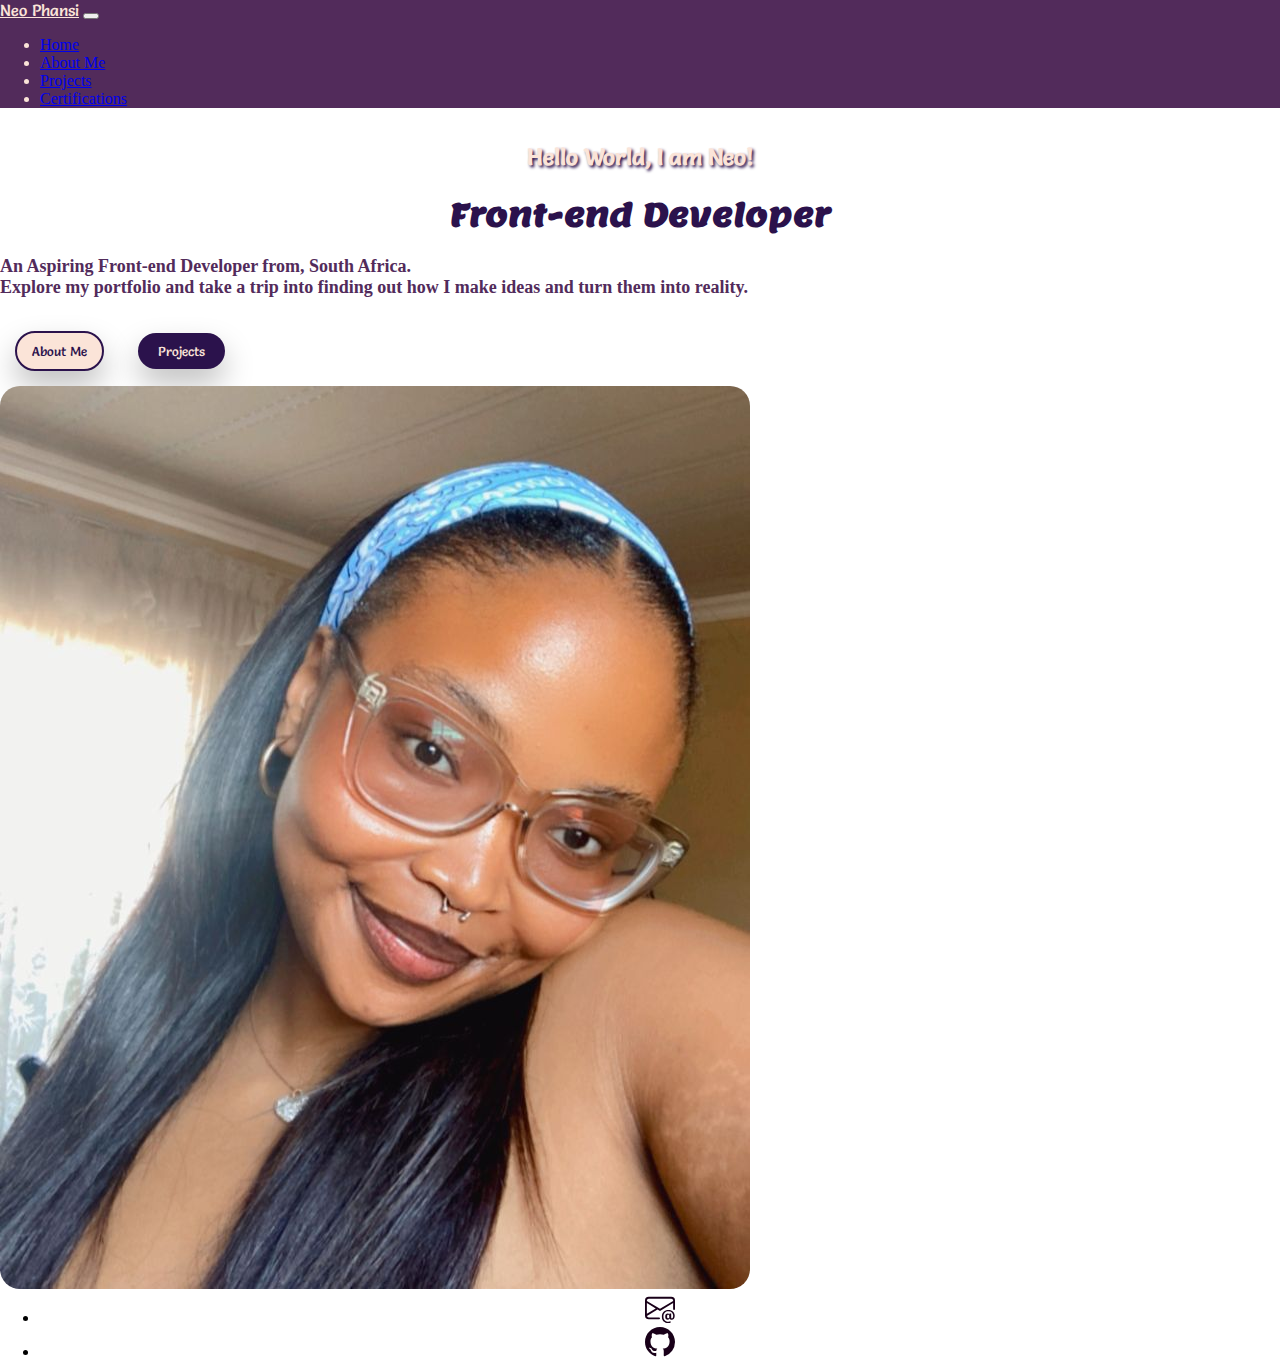
<file: index.html>
<!DOCTYPE html>
<html lang="en">

<head>
    <meta charset="UTF-8">
    <meta name="viewport" content="width=device-width, initial-scale=1.0">
    <meta name="description" content="Neo's Front-end and UX/UI design portfolio">
    <link href="https://cdn.jsdelivr.net/npm/bootstrap@5.3.2/dist/css/bootstrap.min.css" rel="stylesheet"
        integrity="sha384-T3c6CoIi6uLrA9TneNEoa7RxnatzjcDSCmG1MXxSR1GAsXEV/Dwwykc2MPK8M2HN" crossorigin="anonymous">
    <link rel="stylesheet" href="/src/styles.css" />
    <link rel="preconnect" href="https://fonts.googleapis.com">
    <link rel="preconnect" href="https://fonts.gstatic.com" crossorigin>
    <link href="https://fonts.googleapis.com/css2?family=Puppies+Play&display=swap" rel="stylesheet">
    <link href="https://fonts.googleapis.com/css2?family=Lemon&family=Salsa&display=swap" rel="stylesheet">
    <script src="https://cdn.jsdelivr.net/npm/bootstrap@5.3.2/dist/js/bootstrap.bundle.min.js"
        integrity="sha384-C6RzsynM9kWDrMNeT87bh95OGNyZPhcTNXj1NW7RuBCsyN/o0jlpcV8Qyq46cDfL"
        crossorigin="anonymous"></script>
    <title>Neo Phansi's Portfolio</title>
</head>

<body>
    <div class="container" id="header">
        <nav class="navbar navbar-expand-lg body-bg-secondary fixed-top">
            <div class="container-fluid">
                <a class="navbar-brand" href="/">Neo Phansi</a>
                <button class="navbar-toggler" type="button" data-bs-toggle="collapse" data-bs-target="#navbarNav"
                    aria-controls="navbarNav" aria-expanded="false" aria-label="Toggle navigation">
                    <span class="navbar-toggler-icon"></span>
                </button>
                <div class="collapse navbar-collapse" id="navbarNav">
                    <ul class="navbar-nav" id="navbarItems">
                        <li class="nav-item">
                            <a class="nav-link active" aria-current="page" href="/">Home</a>
                        </li>
                        <li class="nav-item">
                            <a class="nav-link" href="/about.html">About Me</a>
                        </li>
                        <li class="nav-item">
                            <a class="nav-link" href="/projects.html">Projects</a>
                        </li>
                        <li class="nav-item">
                            <a class="nav-link" href="#">Certifications</a>
                        </li>
                    </ul>
                </div>
            </div>
        </nav>
    </div>

    <div class="container text-center">
        <div class="row">
            <div class="col-sm-6 hero d-flex align-items-center">
                <div class="container">
                    <div class="col-md">
                        <h2 class="pt-5 mt-4">Hello World, I am Neo!</h2>
                    </div>
                    <div class="col-md">
                        <h1 class="main-heading">Front-end Developer</h1>
                    </div>
                    <div class="col-md">
                        <p class="homepage-paragraph">An Aspiring Front-end Developer from, South Africa. <br>
                            Explore my portfolio and take a trip into finding out how I make ideas and turn them into
                            reality.
                        </p>
                    </div>
                    <div class="col-md">
                        <a href="/about.html" class="path-to-about">
                            <button type="button" class="about-me-btn non-nav-btns">About
                                Me</button></a>
                        <a href="/projects.html" class="path-to-projects">
                            <button type="button" class="projects-btn non-nav-btns">Projects</button>
                        </a>
                    </div>
                </div>
            </div>
            <div class="col-sm-6 my-photo pb-4 pt-4">
                <img src="/images/Portfolio-img.jpeg" alt="a photo of neo"
                    class="img-fluid rounded pt-5 d-none d-md-block dev-image">
            </div>
        </div>
    </div>
    <div class="container">
        <footer class="footer">
            <ul class="nav contact-links justify-content-center">
                <li class="nav-item">
                    <a class="nav-link active email-link" aria-current="page" href="mailto:phansineo2001@gmail.com">
                        <svg xmlns="http://www.w3.org/2000/svg" width="16" height="16" fill="currentColor"
                            class="bi bi-envelope-at" viewBox="0 0 16 16">
                            <path
                                d="M2 2a2 2 0 0 0-2 2v8.01A2 2 0 0 0 2 14h5.5a.5.5 0 0 0 0-1H2a1 1 0 0 1-.966-.741l5.64-3.471L8 9.583l7-4.2V8.5a.5.5 0 0 0 1 0V4a2 2 0 0 0-2-2zm3.708 6.208L1 11.105V5.383zM1 4.217V4a1 1 0 0 1 1-1h12a1 1 0 0 1 1 1v.217l-7 4.2z" />
                            <path
                                d="M14.247 14.269c1.01 0 1.587-.857 1.587-2.025v-.21C15.834 10.43 14.64 9 12.52 9h-.035C10.42 9 9 10.36 9 12.432v.214C9 14.82 10.438 16 12.358 16h.044c.594 0 1.018-.074 1.237-.175v-.73c-.245.11-.673.18-1.18.18h-.044c-1.334 0-2.571-.788-2.571-2.655v-.157c0-1.657 1.058-2.724 2.64-2.724h.04c1.535 0 2.484 1.05 2.484 2.326v.118c0 .975-.324 1.39-.639 1.39-.232 0-.41-.148-.41-.42v-2.19h-.906v.569h-.03c-.084-.298-.368-.63-.954-.63-.778 0-1.259.555-1.259 1.4v.528c0 .892.49 1.434 1.26 1.434.471 0 .896-.227 1.014-.643h.043c.118.42.617.648 1.12.648m-2.453-1.588v-.227c0-.546.227-.791.573-.791.297 0 .572.192.572.708v.367c0 .573-.253.744-.564.744-.354 0-.581-.215-.581-.8Z" />
                        </svg>
                    </a>
                </li>
                <li class="nav-item">
                    <a class="nav-link github-link" href="https://github.com/templehues" rel="noopener" target="_blank">
                        <svg xmlns="http://www.w3.org/2000/svg" width="16" height="16" fill="currentColor"
                            class="bi bi-github" viewBox="0 0 16 16">
                            <path
                                d="M8 0C3.58 0 0 3.58 0 8c0 3.54 2.29 6.53 5.47 7.59.4.07.55-.17.55-.38 0-.19-.01-.82-.01-1.49-2.01.37-2.53-.49-2.69-.94-.09-.23-.48-.94-.82-1.13-.28-.15-.68-.52-.01-.53.63-.01 1.08.58 1.23.82.72 1.21 1.87.87 2.33.66.07-.52.28-.87.51-1.07-1.78-.2-3.64-.89-3.64-3.95 0-.87.31-1.59.82-2.15-.08-.2-.36-1.02.08-2.12 0 0 .67-.21 2.2.82.64-.18 1.32-.27 2-.27s1.36.09 2 .27c1.53-1.04 2.2-.82 2.2-.82.44 1.1.16 1.92.08 2.12.51.56.82 1.27.82 2.15 0 3.07-1.87 3.75-3.65 3.95.29.25.54.73.54 1.48 0 1.07-.01 1.93-.01 2.2 0 .21.15.46.55.38A8.01 8.01 0 0 0 16 8c0-4.42-3.58-8-8-8" />
                        </svg>
                    </a>
                </li>
            </ul>
        </footer>
    </div>
</body>
</body>

</html>
</file>
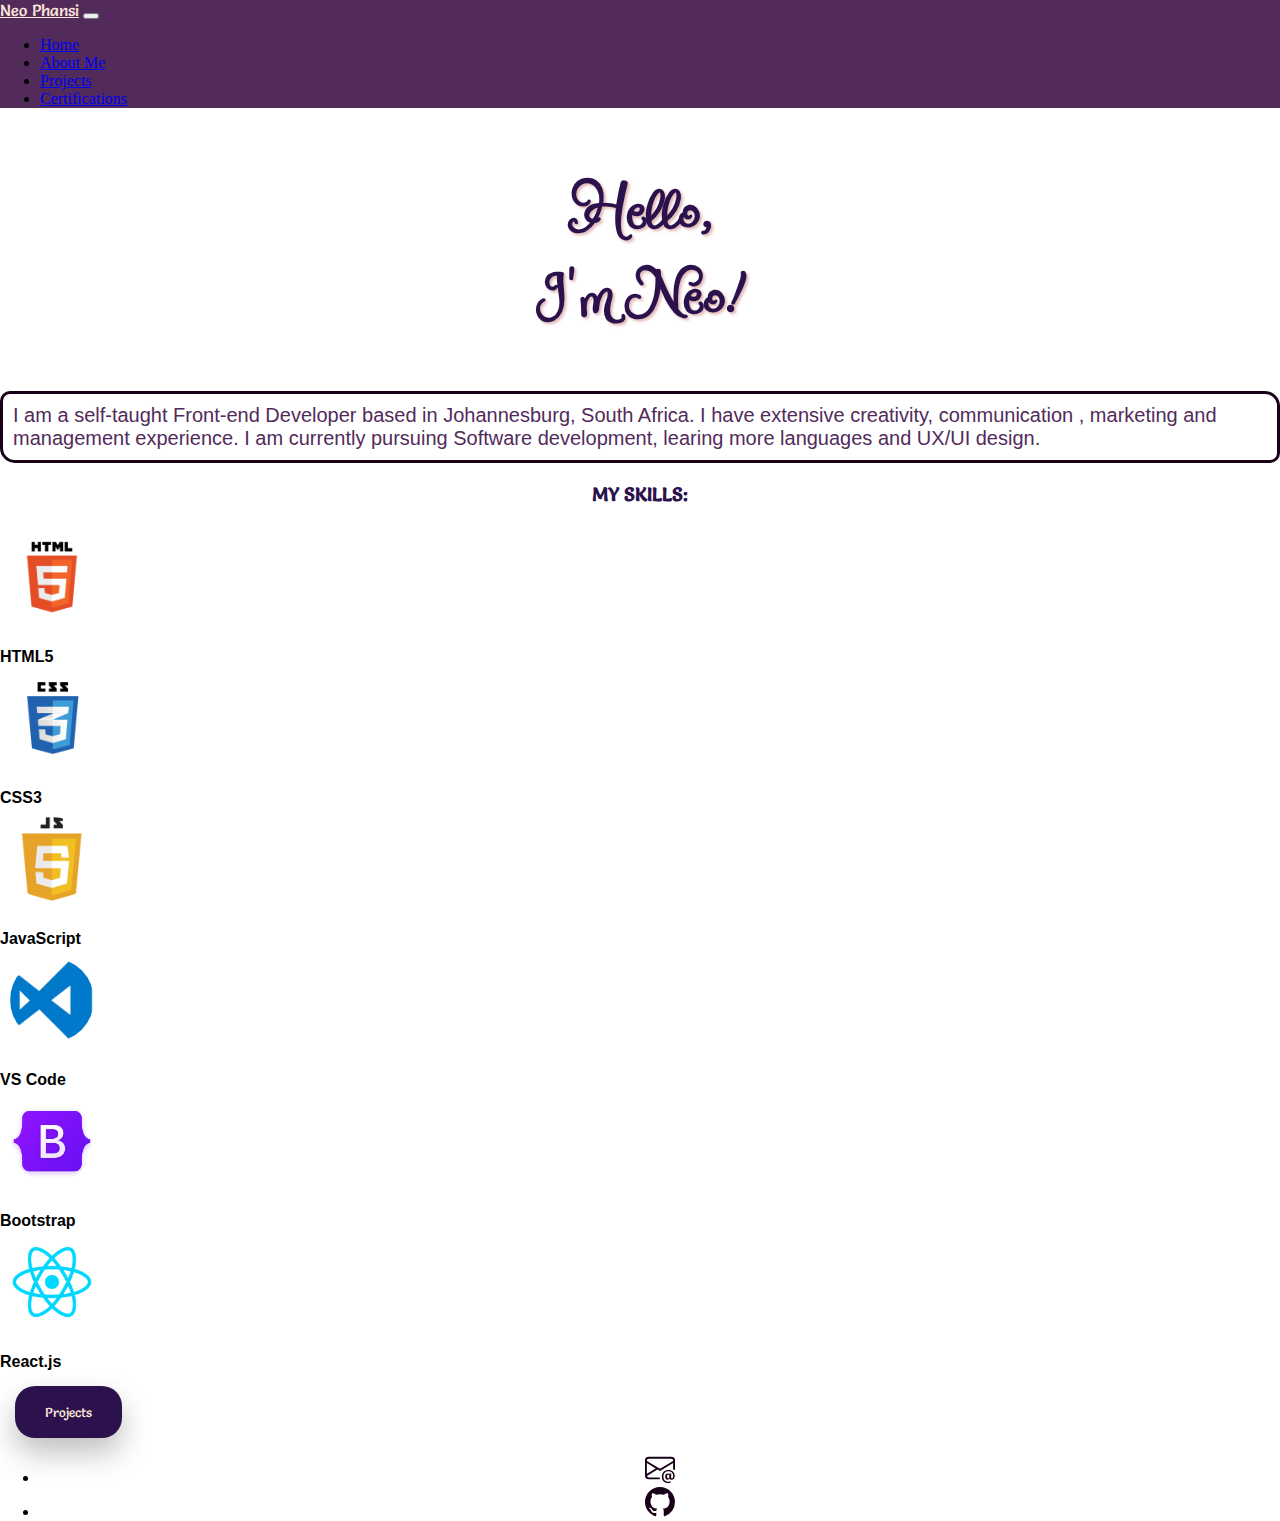
<file: about.html>
<!DOCTYPE html>
<html lang="en">

<head>
    <meta charset="UTF-8">
    <meta name="viewport" content="width=device-width, initial-scale=1.0">
    <meta name="description" content="About my coding journey and software proficiency">
    <link href="https://cdn.jsdelivr.net/npm/bootstrap@5.3.2/dist/css/bootstrap.min.css" rel="stylesheet"
        integrity="sha384-T3c6CoIi6uLrA9TneNEoa7RxnatzjcDSCmG1MXxSR1GAsXEV/Dwwykc2MPK8M2HN" crossorigin="anonymous">
    <link rel="stylesheet" href="/src/styles.css" />
    <link rel="preconnect" href="https://fonts.googleapis.com">
    <link rel="preconnect" href="https://fonts.gstatic.com" crossorigin>
    <link href="https://fonts.googleapis.com/css2?family=Puppies+Play&display=swap" rel="stylesheet">
    <link href="https://fonts.googleapis.com/css2?family=Lemon&family=Salsa&display=swap" rel="stylesheet">
    <script src="https://cdn.jsdelivr.net/npm/bootstrap@5.3.2/dist/js/bootstrap.bundle.min.js"
        integrity="sha384-C6RzsynM9kWDrMNeT87bh95OGNyZPhcTNXj1NW7RuBCsyN/o0jlpcV8Qyq46cDfL"
        crossorigin="anonymous"></script>
    <title>About Neo Phansi</title>
</head>

<body>
    <div class="container" id="header">
        <nav class="navbar navbar-expand-lg body-bg-secondary fixed-top">
            <div class="container-fluid">
                <a class="navbar-brand" href="/">Neo Phansi</a>
                <button class="navbar-toggler" type="button" data-bs-toggle="collapse" data-bs-target="#navbarNav"
                    aria-controls="navbarNav" aria-expanded="false" aria-label="Toggle navigation">
                    <span class="navbar-toggler-icon"></span>
                </button>
                <div class="collapse navbar-collapse" id="navbarNav">
                    <ul class="navbar-nav">
                        <li class="nav-item">
                            <a class="nav-link active" aria-current="page" href="/">Home</a>
                        </li>
                        <li class="nav-item">
                            <a class="nav-link" href="/about.html">About Me</a>
                        </li>
                        <li class="nav-item">
                            <a class="nav-link" href="/projects.html">Projects</a>
                        </li>
                        <li class="nav-item">
                            <a class="nav-link" href="#">Certifications</a>
                        </li>
                    </ul>
                </div>
            </div>
        </nav>
    </div>
    <div class="container pt-5">
        <div class="row">
            <div class="col-sm-6">
                <div class="img-background justify-content-center">
                    <div class="col-sm-12">
                        <h1 class="about-title">Hello, <br>
                            I'm Neo!</h1>
                    </div>
                </div>

                <div class="row">
                    <div class="col-sm-12">
                        <p class="about-paragraph text-center">
                            I am a self-taught Front-end Developer based in Johannesburg, South Africa. I have extensive
                            creativity, communication ,
                            marketing and
                            management experience. I am currently pursuing Software development, learing more languages
                            and
                            UX/UI design.
                        </p>
                    </div>
                </div>
            </div>
            <div class="col-sm-6 code-proficiency text-center mt-5 ">
                <h3 class="skills">MY SKILLS:</h3>
                <div class="container text-center skill-set">
                    <div class="row">
                        <div class="col-4">
                            <img src="/images/html.png" alt="html5-logo" class="img-fluid" id="htmlLogo">
                            <figcaption>HTML5</figcaption>
                        </div>
                        <div class="col-4">
                            <img src="/images/css.png" alt="css3-logo" class="img-fluid" id="cssLogo">
                            <figcaption>CSS3</figcaption>
                        </div>
                        <div class="col-4">
                            <img src="/images/javascript.png" alt="javascript-logo" class="img-fluid" id="jsLogo">
                            <figcaption>JavaScript</figcaption>
                        </div>

                        <div class="row">
                            <div class="col-4">
                                <img src="/images/editor.png" alt="vscode-logo" class="img-fluid" id="vsCodeLogo">
                                <figcaption>VS Code</figcaption>
                            </div>
                            <div class="col-4">
                                <img src="/images/bootstrap.png" alt="bootstrap-logo" class="img-fluid"
                                    id="bootstrapLogo">
                                <figcaption>Bootstrap</figcaption>
                            </div>
                            <div class="col-4">
                                <img src="/images/react.jpg" alt="react-logo" class="img-fuild" id="reactLogo">
                                <figcaption>React.js</figcaption>
                            </div>
                            <div class="container text-center mt-5">
                                <a href="/projects.html" class="path-to-projects">
                                    <button type="button" class="projects-btn non-nav-btns"
                                        id="projectsBtn">Projects</button>
                            </div>
                        </div>
                    </div>
                </div>
            </div>
        </div>
    </div>

    <div class="container">
        <footer class="footer d-flex justify-content-center">
            <ul class="nav contact-links">
                <li class="nav-item">
                    <a class="nav-link active email-link text-center" aria-current="page"
                        href="mailto:phansineo2001@gmail.com">
                        <svg xmlns="http://www.w3.org/2000/svg" width="16" height="16" fill="currentColor"
                            class="bi bi-envelope-at" viewBox="0 0 16 16">
                            <path
                                d="M2 2a2 2 0 0 0-2 2v8.01A2 2 0 0 0 2 14h5.5a.5.5 0 0 0 0-1H2a1 1 0 0 1-.966-.741l5.64-3.471L8 9.583l7-4.2V8.5a.5.5 0 0 0 1 0V4a2 2 0 0 0-2-2zm3.708 6.208L1 11.105V5.383zM1 4.217V4a1 1 0 0 1 1-1h12a1 1 0 0 1 1 1v.217l-7 4.2z" />
                            <path
                                d="M14.247 14.269c1.01 0 1.587-.857 1.587-2.025v-.21C15.834 10.43 14.64 9 12.52 9h-.035C10.42 9 9 10.36 9 12.432v.214C9 14.82 10.438 16 12.358 16h.044c.594 0 1.018-.074 1.237-.175v-.73c-.245.11-.673.18-1.18.18h-.044c-1.334 0-2.571-.788-2.571-2.655v-.157c0-1.657 1.058-2.724 2.64-2.724h.04c1.535 0 2.484 1.05 2.484 2.326v.118c0 .975-.324 1.39-.639 1.39-.232 0-.41-.148-.41-.42v-2.19h-.906v.569h-.03c-.084-.298-.368-.63-.954-.63-.778 0-1.259.555-1.259 1.4v.528c0 .892.49 1.434 1.26 1.434.471 0 .896-.227 1.014-.643h.043c.118.42.617.648 1.12.648m-2.453-1.588v-.227c0-.546.227-.791.573-.791.297 0 .572.192.572.708v.367c0 .573-.253.744-.564.744-.354 0-.581-.215-.581-.8Z" />
                        </svg>
                    </a>
                </li>
                <li class="nav-item">
                    <a class="nav-link github-link center-text" href="https://github.com/templehues" rel="noopener"
                        target="_blank">
                        <svg xmlns="http://www.w3.org/2000/svg" width="16" height="16" fill="currentColor"
                            class="bi bi-github" viewBox="0 0 16 16">
                            <path
                                d="M8 0C3.58 0 0 3.58 0 8c0 3.54 2.29 6.53 5.47 7.59.4.07.55-.17.55-.38 0-.19-.01-.82-.01-1.49-2.01.37-2.53-.49-2.69-.94-.09-.23-.48-.94-.82-1.13-.28-.15-.68-.52-.01-.53.63-.01 1.08.58 1.23.82.72 1.21 1.87.87 2.33.66.07-.52.28-.87.51-1.07-1.78-.2-3.64-.89-3.64-3.95 0-.87.31-1.59.82-2.15-.08-.2-.36-1.02.08-2.12 0 0 .67-.21 2.2.82.64-.18 1.32-.27 2-.27s1.36.09 2 .27c1.53-1.04 2.2-.82 2.2-.82.44 1.1.16 1.92.08 2.12.51.56.82 1.27.82 2.15 0 3.07-1.87 3.75-3.65 3.95.29.25.54.73.54 1.48 0 1.07-.01 1.93-.01 2.2 0 .21.15.46.55.38A8.01 8.01 0 0 0 16 8c0-4.42-3.58-8-8-8" />
                        </svg></a>
                </li>
            </ul>
        </footer>
    </div>
</body>

</html>
</file>
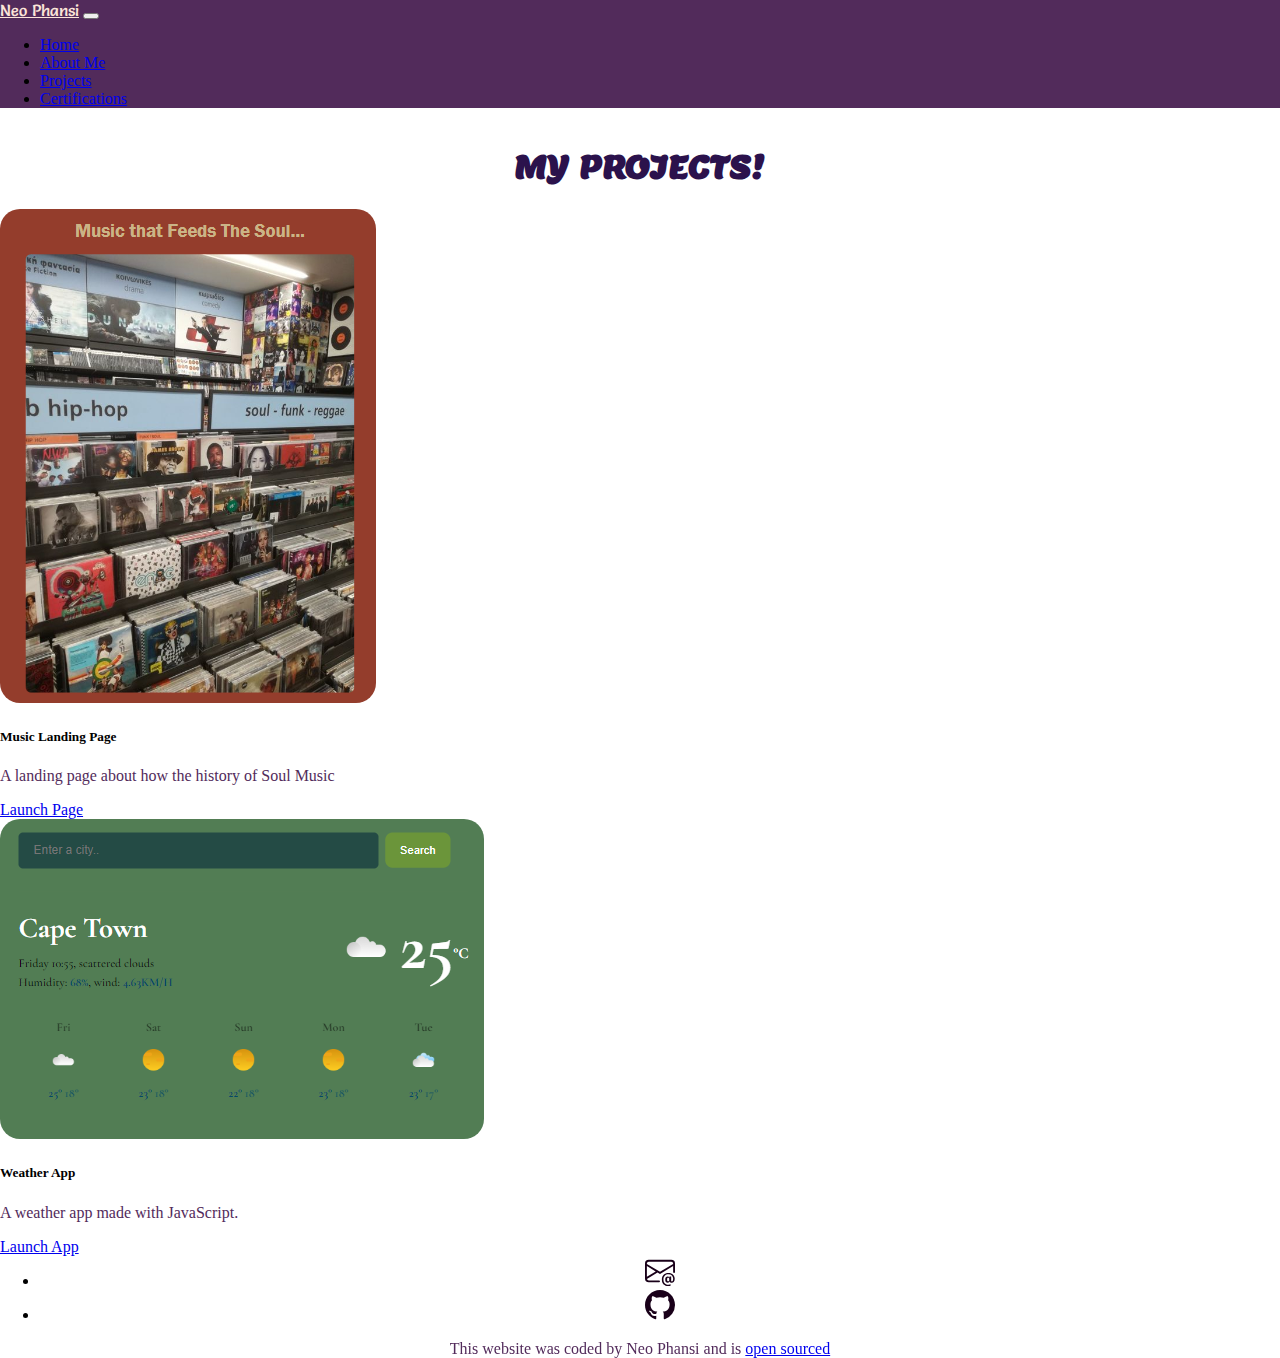
<file: projects.html>
<!DOCTYPE html>
<html lang="en">

<head>
    <meta charset="UTF-8">
    <meta name="viewport" content="width=device-width, initial-scale=1.0">
    <meta name="description" content="Projects I have worked on ">
    <link href="https://cdn.jsdelivr.net/npm/bootstrap@5.3.2/dist/css/bootstrap.min.css" rel="stylesheet"
        integrity="sha384-T3c6CoIi6uLrA9TneNEoa7RxnatzjcDSCmG1MXxSR1GAsXEV/Dwwykc2MPK8M2HN" crossorigin="anonymous">
    <link rel="stylesheet" href="/src/styles.css" />
    <link rel="preconnect" href="https://fonts.googleapis.com">
    <link rel="preconnect" href="https://fonts.gstatic.com" crossorigin>
    <link href="https://fonts.googleapis.com/css2?family=Puppies+Play&display=swap" rel="stylesheet">
    <link href="https://fonts.googleapis.com/css2?family=Lemon&family=Salsa&display=swap" rel="stylesheet">
    <script src="https://cdn.jsdelivr.net/npm/bootstrap@5.3.2/dist/js/bootstrap.bundle.min.js"
        integrity="sha384-C6RzsynM9kWDrMNeT87bh95OGNyZPhcTNXj1NW7RuBCsyN/o0jlpcV8Qyq46cDfL"
        crossorigin="anonymous"></script>
    <title>Neo's Projects</title>
</head>

<body>
    <div class="container" id="header">
        <nav class="navbar navbar-expand-lg body-bg-secondary fixed-top">
            <div class="container-fluid">
                <a class="navbar-brand" href="/">Neo Phansi</a>
                <button class="navbar-toggler" type="button" data-bs-toggle="collapse" data-bs-target="#navbarNav"
                    aria-controls="navbarNav" aria-expanded="false" aria-label="Toggle navigation">
                    <span class="navbar-toggler-icon"></span>
                </button>
                <div class="collapse navbar-collapse" id="navbarNav">
                    <ul class="navbar-nav">
                        <li class="nav-item">
                            <a class="nav-link active" aria-current="page" href="/">Home</a>
                        </li>
                        <li class="nav-item">
                            <a class="nav-link" href="/about.html">About Me</a>
                        </li>
                        <li class="nav-item">
                            <a class="nav-link" href="#">Projects</a>
                        </li>
                        <li class="nav-item">
                            <a class="nav-link" href="#">Certifications</a>
                        </li>
                    </ul>
                </div>
            </div>
        </nav>
    </div>

    <div class="container mt-5 pt-5 text-center">
        <h1 class="project-title">MY PROJECTS!</h1>
        <div class="row">
            <div class="col-md-6 mb-3">
                <div class="card">
                    <img src="/images/music-landingpage.png" class="card-img-top" alt="music-langing-page">
                    <div class="card-body">
                        <h5 class="card-title">Music Landing Page</h5>
                        <p class="card-text">A landing page about how the history of Soul Music</p>
                        <a href="https://dashing-naiad-6e1637.netlify.app/" class="btn">Launch Page</a>
                    </div>
                </div>
            </div>
            <div class="col-md-6 mt-3">
                <div class="card">
                    <img src="/images/weather-app.png" class="card-img-top" alt="picture of my weather app">
                    <div class="card-body">
                        <h5 class="card-title">Weather App</h5>
                        <p class="card-text">A weather app made with JavaScript.</p>
                        <a href="https://hueys-weather.netlify.app/" class="btn">Launch App</a>
                    </div>
                </div>
            </div>

        </div>

        <div class="container">
            <footer class="footer">
                <ul class="nav justify-content-center contact-links">
                    <li class="nav-item">
                        <a class="nav-link active email-link text-center" aria-current="page"
                            href="mailto:phansineo2001@gmail.com">
                            <svg xmlns="http://www.w3.org/2000/svg" width="16" height="16" fill="currentColor"
                                class="bi bi-envelope-at" viewBox="0 0 16 16">
                                <path
                                    d="M2 2a2 2 0 0 0-2 2v8.01A2 2 0 0 0 2 14h5.5a.5.5 0 0 0 0-1H2a1 1 0 0 1-.966-.741l5.64-3.471L8 9.583l7-4.2V8.5a.5.5 0 0 0 1 0V4a2 2 0 0 0-2-2zm3.708 6.208L1 11.105V5.383zM1 4.217V4a1 1 0 0 1 1-1h12a1 1 0 0 1 1 1v.217l-7 4.2z" />
                                <path
                                    d="M14.247 14.269c1.01 0 1.587-.857 1.587-2.025v-.21C15.834 10.43 14.64 9 12.52 9h-.035C10.42 9 9 10.36 9 12.432v.214C9 14.82 10.438 16 12.358 16h.044c.594 0 1.018-.074 1.237-.175v-.73c-.245.11-.673.18-1.18.18h-.044c-1.334 0-2.571-.788-2.571-2.655v-.157c0-1.657 1.058-2.724 2.64-2.724h.04c1.535 0 2.484 1.05 2.484 2.326v.118c0 .975-.324 1.39-.639 1.39-.232 0-.41-.148-.41-.42v-2.19h-.906v.569h-.03c-.084-.298-.368-.63-.954-.63-.778 0-1.259.555-1.259 1.4v.528c0 .892.49 1.434 1.26 1.434.471 0 .896-.227 1.014-.643h.043c.118.42.617.648 1.12.648m-2.453-1.588v-.227c0-.546.227-.791.573-.791.297 0 .572.192.572.708v.367c0 .573-.253.744-.564.744-.354 0-.581-.215-.581-.8Z" />
                            </svg>
                        </a>
                    </li>
                    <li class="nav-item">
                        <a class="nav-link github-link center-text" href="https://github.com/templehues" rel="noopener"
                            target="_blank">
                            <svg xmlns="http://www.w3.org/2000/svg" width="16" height="16" fill="currentColor"
                                class="bi bi-github" viewBox="0 0 16 16">
                                <path
                                    d="M8 0C3.58 0 0 3.58 0 8c0 3.54 2.29 6.53 5.47 7.59.4.07.55-.17.55-.38 0-.19-.01-.82-.01-1.49-2.01.37-2.53-.49-2.69-.94-.09-.23-.48-.94-.82-1.13-.28-.15-.68-.52-.01-.53.63-.01 1.08.58 1.23.82.72 1.21 1.87.87 2.33.66.07-.52.28-.87.51-1.07-1.78-.2-3.64-.89-3.64-3.95 0-.87.31-1.59.82-2.15-.08-.2-.36-1.02.08-2.12 0 0 .67-.21 2.2.82.64-.18 1.32-.27 2-.27s1.36.09 2 .27c1.53-1.04 2.2-.82 2.2-.82.44 1.1.16 1.92.08 2.12.51.56.82 1.27.82 2.15 0 3.07-1.87 3.75-3.65 3.95.29.25.54.73.54 1.48 0 1.07-.01 1.93-.01 2.2 0 .21.15.46.55.38A8.01 8.01 0 0 0 16 8c0-4.42-3.58-8-8-8" />
                            </svg>
                        </a>
                    </li>
                </ul>
                <p>This website was coded by Neo Phansi and is <a
                        href="https://github.com/templehues/Main-Portfolio">open sourced</a></p>
            </footer>
        </div>
</body>

</html>
</file>
<file: src/styles.css>
:root {
  --primary-branding-color: #fbe4d8;
  --secondary-branding-color: #dfb6b2;
  --bs-color-3: #854f6c;
  --bs-color-4: #522b5b;
  --bs-color-5: #2b124c;
  --bs-color-6: #190019;
  --primary-font-family: "Lemon", serif;
  --secondary-font-family: "Salsa", cursive;
  --font-family3: "Puppies Play", cursive;
}

body {
  background: white;
  min-height: 100vh;
  display: flex;
  flex-direction: column;
  margin: 0px;
}

nav {
  background-color: var(--bs-color-4);
}

.navbar-brand {
  font-family: var(--secondary-font-family);
  color: var(--primary-branding-color);
}

#navbarItems {
  color: var(--primary-branding-color);
}

h1 {
  color: #2b124c;
  font-family: var(--primary-font-family);
  font-size: 32px;
  text-align: center;
}

h2 {
  font-family: var(--secondary-font-family);
  font-size: 23px;
  color: var(--primary-branding-color);
  text-align: center;
  text-shadow: 2px 2px 3px #2b124c;
}

p {
  color: var(--bs-color-4);
}

.homepage-paragraph {
  font-size: 18px;
  font-weight: 600;
}

img {
  border: 20px;
  border-radius: 20px;
}

.non-nav-btns {
  border: 15px;
  border-radius: 20px;
  box-shadow: 0px 15px 30px rgba(0, 0, 0, 0.25);
  font-family: var(--secondary-font-family);
  margin: 0 auto;
}

.about-me-btn {
  margin: 15px;
  color: var(--bs-color-5);
  background-color: var(--primary-branding-color);
  padding: 10px 15px 10px 15px;
  border: 2px solid var(--bs-color-5);
}

.projects-btn {
  margin: 15px;
  color: #fbe4d8;
  background-color: var(--bs-color-5);
  padding: 10px 20px;
}

.contact-links {
  font-family: var(--secondary-font-family);
  margin: 0;
}

.email-link,
.github-link {
  color: var(--bs-color-6);
}

.dev-image {
  height: 90%;
}

.footer {
  position: sticky;
  bottom: 0;
  width: 100%;
  height: 2.5rem;
  text-align: center;
}

.about-title {
  padding-top: 15px;
  margin-top: 25px;
  text-shadow: 2px 2px 3px var(--secondary-branding-color);
  font-family: var(--font-family3);
  font-size: 85px;
  font-weight: bold;
}

.skills {
  font-family: var(--secondary-font-family);
  text-align: center;
  color: var(--bs-color-5);
}

.about-paragraph {
  font-size: 20px;
  font-family: Arial, Helvetica, sans-serif;
  border: 3px solid var(--bs-color-6);
  border-radius: 10px 15px 10px 15px;
  padding: 10px;
}

.skill-set img {
  width: 84px;
  height: 84px;
  margin: 0 auto 15px;
  line-height: 64px;
  padding: 10px;
  border-radius: 50%;
}

figcaption {
  font-weight: bold;
  padding: 0;
  margin: 0 auto;
  font-family: Arial, Helvetica, sans-serif;
}

#projectsBtn {
  padding: 18px 30px 18px 30px;
}

svg {
  width: 30px;
  height: 30px;
}

@media (max-width: 600px) {
  h1 {
    font-size: 25px;
  }

  h2 {
    font-size: 16px;
  }
}
</file>
